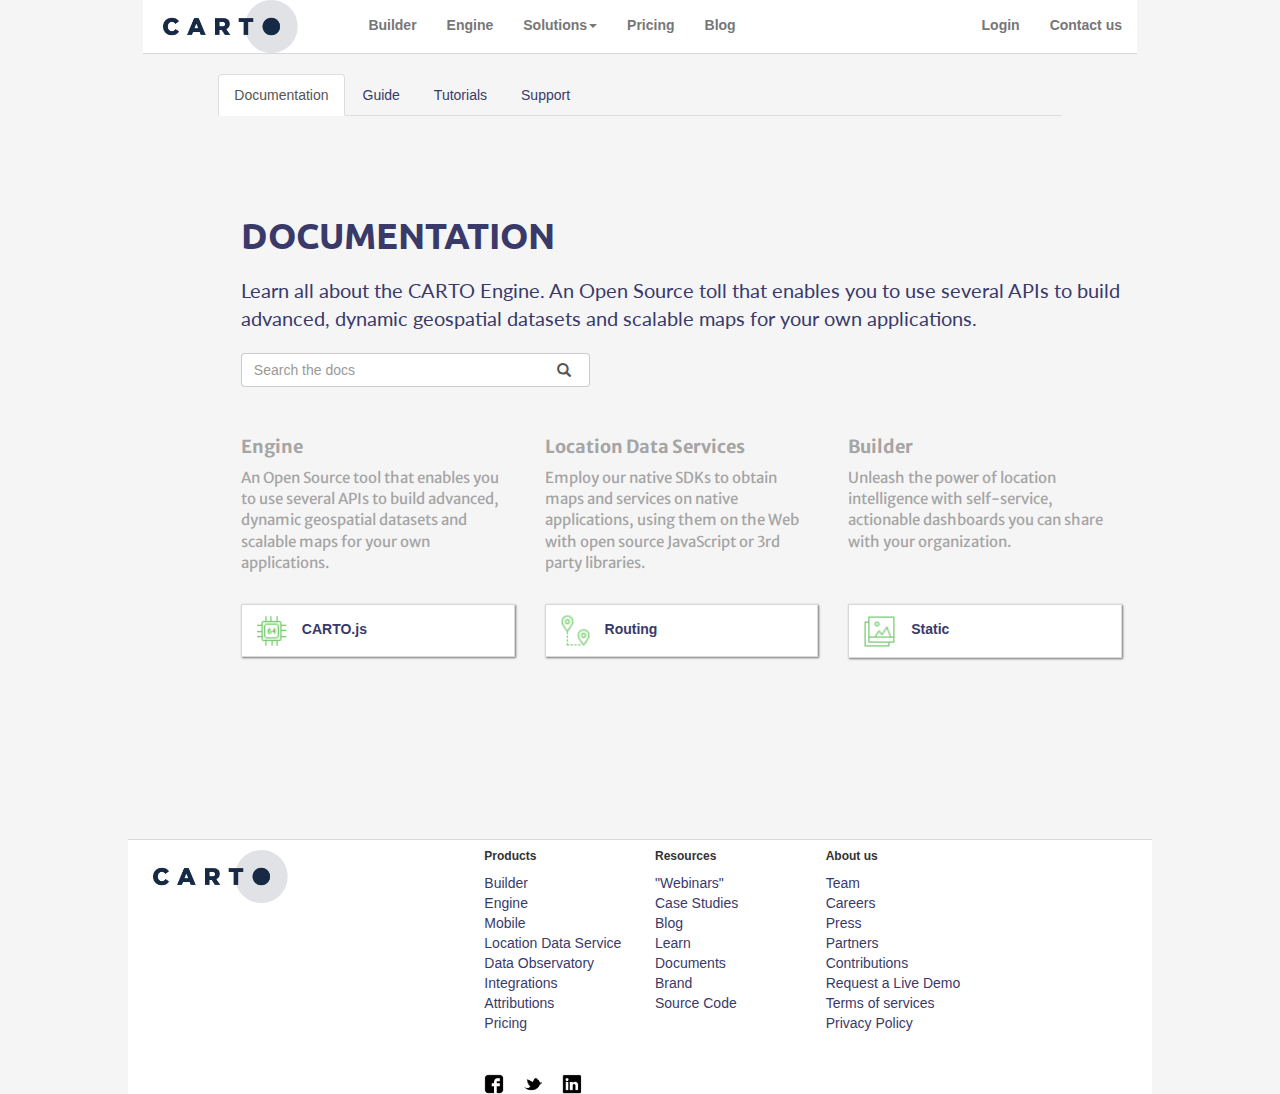
<file: index.html>
<!DOCTYPE html>
<html lang="en">
<head>
<title>CARTO — Documentation</title>
<meta charset="utf-8">
<meta name="viewport" content="width=device-width, initial-scale=1">
<link rel="stylesheet" href="https://maxcdn.bootstrapcdn.com/bootstrap/3.3.7/css/bootstrap.min.css">
<link rel="stylesheet" type="text/css" href="css/mystyles_main_page.css"/>
<link href="https://fonts.googleapis.com/css?family=Lato|Merriweather+Sans|Ubuntu:700" rel="stylesheet">
<script src="https://ajax.googleapis.com/ajax/libs/jquery/3.2.1/jquery.min.js"></script>
<script src="https://maxcdn.bootstrapcdn.com/bootstrap/3.3.7/js/bootstrap.min.js"></script>
</head>
<body>

<div class="offcanvas">
	<!-- Main Menu -->
	<nav class="navbar navbar-default">
		<div class="navbar-inner container">
		    <div class="navbar-header">
		    	<a id="mainLogo" href="index.html"><img src="images/logo_carto.png" alt="Carto's Logo" height="53px"></a>
		      	<button type="button" class="navbar-toggle" data-toggle="collapse" data-target="#myNavbar">
		        <img src="images/home-icon.png">                       
		      </button>
		    </div> <!--END OF THE HEADER-->

		    <div class="collapse navbar-collapse" id="myNavbar">
		     	<ul class="nav navbar-nav">
			        <li><a href="https://carto.com/builder/"><b>Builder</b></a></li>
			        <li><a href="https://carto.com/engine/"><b>Engine</b></a></li>
			        <li class="dropdown">
			          	<a class="dropdown-toggle" data-toggle="dropdown" href="#"><b>Solutions</b><span class="caret"></span></a>
			          	<ul class="dropdown-menu">
			          		<li><a href="https://carto.com/solutions/banking-and-insurance/">Banking & Insurance</a></li>
				            <li><a href="https://carto.com/solutions/business-intelligence-and-analytics/">BI & Analytics</a></li>
				            <li><a href="https://carto.com/solutions/cities-government/">Cities & Government</a></li>
				            <li><a href="https://carto.com/solutions/banking-and-insurance/">Banking & Insurance</a></li>
				            <li><a href="https://carto.com/solutions/real-estate/">Real Estate</a></li>
				            <li><a href="https://carto.com/solutions/retail/">Retail</a></li>
				            <li><a href="https://carto.com/solutions/transport-logistics/">Transport & Logistics</a></li>
				            <li><a href="https://carto.com/solutions/telco-utilities/">Telco & Utilities</a></li>
				            <li><a href="https://carto.com/solutions/healthcare-and-pharma/">Healthcare & Pharma</a></li>
				            <li><a href="https://carto.com/solutions/web-and-mobile-development/">Web & Mobile Development</a></li>
				            <li><a href="https://carto.com/solutions/natural-conservation-science/">Natural & Conservation Science</a></li>
				            <li><a href="https://carto.com/solutions/journalism-media/">Journalism & Media</a></li>
			                <li><a href="https://carto.com/solutions/education-and-research/">Education & Research</a></li>
			         	</ul>
		        	</li>
			        <li><a href="https://carto.com/pricing/"><b>Pricing</b></a></li>
			        <li><a href="https://carto.com/blog"><b>Blog</b></a></li>
		    	</ul>
		    	<ul class="nav navbar-nav navbar-right">
				    <li><a style="cursor:pointer" onclick="document.getElementById('id01').style.display='block'"><b> Login</b></a></li>
				    <li><a href="https://carto.com/request-live-demo/"> <b>Contact us</b></a></li>
			    </ul>
		    </div>
		  </div>
	</nav> <!--End of Main Menu-->

	<!--Login -->
	<div id="id01" class="modal">
		<form class="modal-content animate" action="/form_process.php">
		    <div class="imgcontainer">
		     	<span onclick="document.getElementById('id01').style.display='none'" class="close" title="Close Modal">&times;</span>
		    	<img src="images/loginpic.png" alt="Map picture" class="avatar">
		    </div>

		    <div class="contain">
		    	<label><b>Username</b></label>
		    	<input class="username" type="text" placeholder="Enter Username" name="uname" required>

		    	<label><b>Password</b></label>
		    	<input type="password" placeholder="Enter Password" name="psw" required>
		        
		    	<button class="login" type="submit">Login</button>
		    	<p>If you don't have an account, you can Sing up <a onclick="document.getElementById('id01').style.display='none'; document.getElementById('id02').style.display='block'" style="width:auto;">HERE</a></p>
		    	<input type="checkbox" checked="checked"> Remember me
		    	<span  class="psw"><a href="#">Forgot your password?</a></span>
		    </div>
		</form>
	</div><!--End of Login -->
	
	<!--Sign in-->
	<div id="id02" class="modal">
		<span onclick="document.getElementById('id01').style.display='none'" class="close" title="Close Modal">×</span>
		<form class="modal-content animate" action="/action_page.php">
	    	<div class="imgcontainer">
		     	<span onclick="document.getElementById('id02').style.display='none'" class="close" title="Close Modal">&times;</span>
		    	<img src="images/logo_carto.png" alt="Map picture" class="avatar2">
		    </div>
	    	<div class="contain">
	    		<label><b>Email</b></label>
	   			<input class="username" type="text" placeholder="Enter Email" name="email" required>
				<label><b>Password</b></label>
	      		<input type="password" placeholder="Enter Password" name="psw" required>

	      		<label><b>Repeat Password</b></label>
	      		<input type="password" placeholder="Repeat Password" name="psw-repeat" required>
	      		<input type="checkbox" checked="checked"> Remember me
	      		<p>By creating an account you agree to our <a href="#">Terms & Privacy</a>.</p>

	      		<div class="clearfix">
	        		<button  type="submit" class="login signupbtn">Sign Up</button>
	      		</div>
	    	</div>
	  	</form>
	</div><!--End of Sign in-->

	<!--Secundary Menu-->
	<div class="row">
		<div class="col-sm-2"></div>
		<div class="col-sm-8">
			<ul class="nav nav-tabs">
			    <li class="active"><a data-toggle="tab" href="#documentation">Documentation</a></li>
			    <li><a data-toggle="tab" href="#guide">Guide</a></li>
			    <li><a data-toggle="tab" href="#tutorials">Tutorials</a></li>
				<li><a data-toggle="tab" href="#support">Support</a></li>
			</ul>
		</div>
		<div class="col-sm-2"></div>
	</div><!--End of Secundary Menu-->
	
	<div class="tab-content">
	    <div id="documentation" class="tab-pane fade in active">
		     <!--Page Content-->
			<div class="container">
				<div class"row">
					<div class="col-xs-1"></div>
					<div class="col-xs-11">
						<h1 class="rotulo"><b>DOCUMENTATION</b></h1>
			    		<p class="comment">Learn all about the CARTO Engine. An Open Source toll that enables you to use several APIs to build advanced, dynamic geospatial datasets and scalable maps for your own applications.</p>
			    		<div class="row">
			    			<div class="col-md-5">
						            <div class="input-group stylish-input-group">
						                <input id="searchBox" type="text" class="form-control" placeholder="Search the docs" name="search" size="60px">
						                <span class="input-group-addon">
						                    <button type="submit">
						                        <span class="glyphicon glyphicon-search"></span>
						                    </button>
						                </span>
						            </div><!--End of searcheBox-->
			    			</div>
			    		</div>

				    	<div class="hidden-xs hidden-sm">
					        <div id="infoBox-lg" class="row">
					        	<div id="left-lg" class="col-md-4">
					                <h4><b>Engine</b></h4>
					                <p>An Open Source tool that enables you to use several APIs to build advanced, dynamic geospatial datasets and scalable maps for your own applications.
					                </p>
					        	</div>

					        	<div id="center-lg" class="col-md-4">
					        		<h4><b>Location Data Services</b></h4>
					                <p>Employ our native SDKs to obtain maps and services on native applications, using them on the Web with open source JavaScript or 3rd party libraries.
					                </p>
					        	</div>

					        	<div id="right-lg" class="col-md-4">
					        		<h4><b>Builder</b></h4>
					                <p>Unleash the power of location intelligence with self-service, actionable dashboards you can share with your organization.<br><br>
					                </p>
					        	</div>
					        </div>

							<div id="btnBox-lg" class="row">
					        	<div id="btnLeft-lg" class="col-md-4">
					                <ul class="nav nav-tab">
					                    <li class="boton"><a href="getting-started.html"><img src="images/cartojs_logo.png"><b>CARTO.js</b></a></li>
					                </ul>
					        	</div>

					        	<div id="btnCenter-lg" class="col-md-4">
					        		<ul class="nav nav-tab">
					                    <li class="boton"><a href="getting-started.html"><b><img src="images/location_logo.png">Routing</b></a></li>
					                </ul>
					        	</div>

					        	<div id="btnRight-lg" class="col-md-4">
					                <ul class="nav nav-tab ">
					                    <li class="boton"><a href="getting-started.html"><b><img src="images/statics_logo.png">Static</b></a></li>
					                </ul>
					        	</div>
					        </div>
				        </div>

				        <div class="hidden-md hidden-lg">
					        <div id="infoBox-xs" class="row">
					        	<div id="left-xs" class="col-sm-8">
					                <h4><b>Engine</b></h4>
					                <p>An Open Source tool that enables you to use several APIs to build advanced, dynamic geospatial datasets and scalable maps for your own applications.
					                </p>
					                <ul class="nav nav-tab nav-justified">
					                    <li class="boton"><a href="getting-started.html"><img src="images/cartojs_logo.png"><b>CARTO.js</b></a></li>
					                </ul>
					        	</div>

					        	<div id="center-xs" class="col-sm-8">
					        		<h4><b>Location Data Services</b></h4>
					                <p>Employ our native SDKs to obtain maps and services on native applications, using them on the Web with open source JavaScript or 3rd party libraries.
					                </p>
					                <ul class="nav nav-tab nav-justified">
					                    <li class="boton"><a href="getting-started.html"><b><img src="images/location_logo.png">Routing</b></a></li>
					                </ul>
					        	</div>

					        	<div id="right-xs" class="col-sm-8">
					        		<h4><b>Builder</b></h4>
					                <p>Unleash the power of location intelligence with self-service, actionable dashboards you can share with your organization.<br><br>
					                </p>
					                <ul class="nav nav-tab nav-justified">
					                    <li class="boton"><a href="getting-started.html"><b><img src="images/statics_logo.png">Static</b></a></li>
					                </ul>
					        	</div>
					        </div>
				    	</div>
					<div class="col-xs-1"></div>
				</div>
			</div>
			</div> <!--End of Page Content-->
		</div>

	    <div id="guide" class="tab-pane fade">
	          <!--Page Content-->
			<div class="container">
				<div class"row">
					<div class="col-xs-1"></div>
					<div class="col-xs-11">
						<h1 class="rotulo"><b>GUIDES</b></h1>
						<p class="comment">Quick tutorials on how to use individual CARTO Builder features.</p>
							
						<div class="row">
							<div class="col-sm-8">
								<h3 class="titulo"><img src="images/book-icon.png">INTRO</h3>
							    <div class="card">
							    	<div class="cardImg col-4">
							    		<img src="images/migration-blog.png" width="600px">
							    	</div>
							    	<div class="card-block">
							        	<h3 class="card-title"><b>Migration</b></h3>
							        	<p class="card-text">This guide describes the standard workflow to help you understand the changes, from loading data to applying analysis, and publishing your map.</p>
							        	<a href="https://carto.com/learn/guides/intro/migrating-from-carto-editor-to-carto-builder" class="btn btn-custom">Take a look!</a>
							 	   </div>
							    </div>
							    <div class="card">
							    	<div class="cardImg col-4">
							    		<img src="images/data-import-blog.png" width="600px">
							    	</div>
									<div class="card-block">
									    <h3 class="card-title"><b>Formatting Data</b></h3>
									    <p class="card-text">As a best practice, you can prepare and format data before connecting it to CARTO. This helps avoid errors and performance issues.<br><br></p>
									    <a href="https://carto.com/learn/guides/intro/preparing-and-formatting-data" class="btn btn-custom">Take a look!</a>
									</div>
							    </div>
							</div>

							<div class="col-sm-8">
								<h3 class="titulo"><img src="images/styling-icon.png"><b>STYLING</b></h3>
								<div class="card">
							    	<div class="cardImg col-4">
							    		<img src="images/style-blog.png" width="600px">
							    	</div>
							    	<div class="card-block">
									   	<h3 class="card-title"><b>Style By Value</b></h3>
									   	<p class="card-text">This guide describes how to make a bivariate map using graduated symbol size and color, by using the BY VALUE option.<br><br></p>
									   	<a href="https://carto.com/learn/guides/styling/style-by-value" class="btn btn-custom">Take a look!</a>
									</div>
							    </div>
								
							</div>
						</div>
			    	</div>
					<div class="col-xs-1"></div>
				</div>
			</div> <!--End of Page Content-->
			<br><br>
	    </div>

	    <div id="tutorials" class="tab-pane fade">
	          <!--Page Content-->
		<div class="container">
			<div class"row">
				<div class="col-xs-1"></div>
				<div class="col-xs-11">
					<div class="bgimg">
					  	<div style="z-index:1;" class="middle">
					  		<h1 class="rotulo middle"><b>TUTORIALS</b></h1>
					   		<h1><b>COMING SOON</b></h1>
					   		<hr>
					    	<p>Awesome video tutorials coming very soon.<br>Don't miss out</p><br><br>
					    	<p id="demo" style="font-size:20px"></p>
				  		</div>
					</div>
		    	</div>
				<div class="col-xs-1"></div>
			</div>
		</div> <!--End of Page Content-->
		<br><br>
	    </div>
	    <div id="support" class="tab-pane fade">
	      <!--Page Content-->
		<div class="container">
			<div class"row">
				<div class="col-xs-1"></div>
				<div class="col-xs-11">
				    <div id="inputBox" class="row">
				    	<div class="col-md-4">
				    		<h1  class="rotulo" style="margin-top:0px;"><b>SUPPORT</b></h1>
							<p class="comment">If you have any questios or suggestions, please send us an email. We will be very happy hearing from you.</p>
				    	</div>
				    	<div style="margin-top:10px;" class="col-md-8">
				    		<div class="row">
				    			<div class="col-md-6">
				    				<input type="text" class="form-control imput-lg" placeholder="First name*" name="Name">
				    			</div>
				    			<div class="col-md-6">
				    				<input type="text" class="form-control imput-lg" placeholder="Last name*" name="Name">
				    			</div>
				    		</div><br>
				    		<div class="row">
				    			<div class="col-md-5">
				    				<select style="cursor:pointer" class="form-control select-lg" name="country">
										<option value="">Country...</option>
										<option value="AF">Afghanistan</option>
										<option value="AL">Albania</option>
										<option value="DZ">Algeria</option>
										<option value="AS">American Samoa</option>
										<option value="AD">Andorra</option>
										<option value="AG">Angola</option>
										<option value="AI">Anguilla</option>
										<option value="AR">Argentina</option>
										<option value="AA">Armenia</option>
										<option value="AW">Aruba</option>
										<option value="AU">Australia</option>
										<option value="AT">Austria</option>
										<option value="AZ">Azerbaijan</option>
										<option value="BS">Bahamas</option>
										<option value="BH">Bahrain</option>
										<option value="BD">Bangladesh</option>
										<option value="BB">Barbados</option>
										<option value="BY">Belarus</option>
										<option value="BE">Belgium</option>
										<option value="BZ">Belize</option>
										<option value="BJ">Benin</option>
										<option value="BM">Bermuda</option>
										<option value="BT">Bhutan</option>
										<option value="BO">Bolivia</option>
										<option value="BL">Bonaire</option>
										<option value="BA">Bosnia &amp; Herzegovina</option>
										<option value="BW">Botswana</option>
										<option value="BR">Brazil</option>
										<option value="BC">British Indian Ocean Ter</option>
										<option value="BN">Brunei</option>
										<option value="BG">Bulgaria</option>
										<option value="BF">Burkina Faso</option>
										<option value="BI">Burundi</option>
										<option value="KH">Cambodia</option>
										<option value="CM">Cameroon</option>
										<option value="CA">Canada</option>
										<option value="IC">Canary Islands</option>
										<option value="CV">Cape Verde</option>
										<option value="KY">Cayman Islands</option>
										<option value="CF">Central African Republic</option>
										<option value="TD">Chad</option>
										<option value="CD">Channel Islands</option>
										<option value="CL">Chile</option>
										<option value="CN">China</option>
										<option value="CI">Christmas Island</option>
										<option value="CS">Cocos Island</option>
										<option value="CO">Colombia</option>
										<option value="CC">Comoros</option>
										<option value="CG">Congo</option>
										<option value="CK">Cook Islands</option>
										<option value="CR">Costa Rica</option>
										<option value="CT">Cote D'Ivoire</option>
										<option value="HR">Croatia</option>
										<option value="CU">Cuba</option>
										<option value="CB">Curacao</option>
										<option value="CY">Cyprus</option>
										<option value="CZ">Czech Republic</option>
										<option value="DK">Denmark</option>
										<option value="DJ">Djibouti</option>
										<option value="DM">Dominica</option>
										<option value="DO">Dominican Republic</option>
										<option value="TM">East Timor</option>
										<option value="EC">Ecuador</option>
										<option value="EG">Egypt</option>
										<option value="SV">El Salvador</option>
										<option value="GQ">Equatorial Guinea</option>
										<option value="ER">Eritrea</option>
										<option value="EE">Estonia</option>
										<option value="ET">Ethiopia</option>
										<option value="FA">Falkland Islands</option>
										<option value="FO">Faroe Islands</option>
										<option value="FJ">Fiji</option>
										<option value="FI">Finland</option>
										<option value="FR">France</option>
										<option value="GF">French Guiana</option>
										<option value="PF">French Polynesia</option>
										<option value="FS">French Southern Ter</option>
										<option value="GA">Gabon</option>
										<option value="GM">Gambia</option>
										<option value="GE">Georgia</option>
										<option value="DE">Germany</option>
										<option value="GH">Ghana</option>
										<option value="GI">Gibraltar</option>
										<option value="GB">Great Britain</option>
										<option value="GR">Greece</option>
										<option value="GL">Greenland</option>
										<option value="GD">Grenada</option>
										<option value="GP">Guadeloupe</option>
										<option value="GU">Guam</option>
										<option value="GT">Guatemala</option>
										<option value="GN">Guinea</option>
										<option value="GY">Guyana</option>
										<option value="HT">Haiti</option>
										<option value="HW">Hawaii</option>
										<option value="HN">Honduras</option>
										<option value="HK">Hong Kong</option>
										<option value="HU">Hungary</option>
										<option value="IS">Iceland</option>
										<option value="IN">India</option>
										<option value="ID">Indonesia</option>
										<option value="IA">Iran</option>
										<option value="IQ">Iraq</option>
										<option value="IR">Ireland</option>
										<option value="IM">Isle of Man</option>
										<option value="IL">Israel</option>
										<option value="IT">Italy</option>
										<option value="JM">Jamaica</option>
										<option value="JP">Japan</option>
										<option value="JO">Jordan</option>
										<option value="KZ">Kazakhstan</option>
										<option value="KE">Kenya</option>
										<option value="KI">Kiribati</option>
										<option value="NK">Korea North</option>
										<option value="KS">Korea South</option>
										<option value="KW">Kuwait</option>
										<option value="KG">Kyrgyzstan</option>
										<option value="LA">Laos</option>
										<option value="LV">Latvia</option>
										<option value="LB">Lebanon</option>
										<option value="LS">Lesotho</option>
										<option value="LR">Liberia</option>
										<option value="LY">Libya</option>
										<option value="LI">Liechtenstein</option>
										<option value="LT">Lithuania</option>
										<option value="LU">Luxembourg</option>
										<option value="MO">Macau</option>
										<option value="MK">Macedonia</option>
										<option value="MG">Madagascar</option>
										<option value="MY">Malaysia</option>
										<option value="MW">Malawi</option>
										<option value="MV">Maldives</option>
										<option value="ML">Mali</option>
										<option value="MT">Malta</option>
										<option value="MH">Marshall Islands</option>
										<option value="MQ">Martinique</option>
										<option value="MR">Mauritania</option>
										<option value="MU">Mauritius</option>
										<option value="ME">Mayotte</option>
										<option value="MX">Mexico</option>
										<option value="MI">Midway Islands</option>
										<option value="MD">Moldova</option>
										<option value="MC">Monaco</option>
										<option value="MN">Mongolia</option>
										<option value="MS">Montserrat</option>
										<option value="MA">Morocco</option>
										<option value="MZ">Mozambique</option>
										<option value="MM">Myanmar</option>
										<option value="NA">Nambia</option>
										<option value="NU">Nauru</option>
										<option value="NP">Nepal</option>
										<option value="AN">Netherland Antilles</option>
										<option value="NL">Netherlands (Holland, Europe)</option>
										<option value="NV">Nevis</option>
										<option value="NC">New Caledonia</option>
										<option value="NZ">New Zealand</option>
										<option value="NI">Nicaragua</option>
										<option value="NE">Niger</option>
										<option value="NG">Nigeria</option>
										<option value="NW">Niue</option>
										<option value="NF">Norfolk Island</option>
										<option value="NO">Norway</option>
										<option value="OM">Oman</option>
										<option value="PK">Pakistan</option>
										<option value="PW">Palau Island</option>
										<option value="PS">Palestine</option>
										<option value="PA">Panama</option>
										<option value="PG">Papua New Guinea</option>
										<option value="PY">Paraguay</option>
										<option value="PE">Peru</option>
										<option value="PH">Philippines</option>
										<option value="PO">Pitcairn Island</option>
										<option value="PL">Poland</option>
										<option value="PT">Portugal</option>
										<option value="PR">Puerto Rico</option>
										<option value="QA">Qatar</option>
										<option value="ME">Republic of Montenegro</option>
										<option value="RS">Republic of Serbia</option>
										<option value="RE">Reunion</option>
										<option value="RO">Romania</option>
										<option value="RU">Russia</option>
										<option value="RW">Rwanda</option>
										<option value="NT">St Barthelemy</option>
										<option value="EU">St Eustatius</option>
										<option value="HE">St Helena</option>
										<option value="KN">St Kitts-Nevis</option>
										<option value="LC">St Lucia</option>
										<option value="MB">St Maarten</option>
										<option value="PM">St Pierre &amp; Miquelon</option>
										<option value="VC">St Vincent &amp; Grenadines</option>
										<option value="SP">Saipan</option>
										<option value="SO">Samoa</option>
										<option value="AS">Samoa American</option>
										<option value="SM">San Marino</option>
										<option value="ST">Sao Tome &amp; Principe</option>
										<option value="SA">Saudi Arabia</option>
										<option value="SN">Senegal</option>
										<option value="RS">Serbia</option>
										<option value="SC">Seychelles</option>
										<option value="SL">Sierra Leone</option>
										<option value="SG">Singapore</option>
										<option value="SK">Slovakia</option>
										<option value="SI">Slovenia</option>
										<option value="SB">Solomon Islands</option>
										<option value="OI">Somalia</option>
										<option value="ZA">South Africa</option>
										<option value="ES">Spain</option>
										<option value="LK">Sri Lanka</option>
										<option value="SD">Sudan</option>
										<option value="SR">Suriname</option>
										<option value="SZ">Swaziland</option>
										<option value="SE">Sweden</option>
										<option value="CH">Switzerland</option>
										<option value="SY">Syria</option>
										<option value="TA">Tahiti</option>
										<option value="TW">Taiwan</option>
										<option value="TJ">Tajikistan</option>
										<option value="TZ">Tanzania</option>
										<option value="TH">Thailand</option>
										<option value="TG">Togo</option>
										<option value="TK">Tokelau</option>
										<option value="TO">Tonga</option>
										<option value="TT">Trinidad &amp; Tobago</option>
										<option value="TN">Tunisia</option>
										<option value="TR">Turkey</option>
										<option value="TU">Turkmenistan</option>
										<option value="TC">Turks &amp; Caicos Is</option>
										<option value="TV">Tuvalu</option>
										<option value="UG">Uganda</option>
										<option value="UA">Ukraine</option>
										<option value="AE">United Arab Emirates</option>
										<option value="GB">United Kingdom</option>
										<option value="US">United States of America</option>
										<option value="UY">Uruguay</option>
										<option value="UZ">Uzbekistan</option>
										<option value="VU">Vanuatu</option>
										<option value="VS">Vatican City State</option>
										<option value="VE">Venezuela</option>
										<option value="VN">Vietnam</option>
										<option value="VB">Virgin Islands (Brit)</option>
										<option value="VA">Virgin Islands (USA)</option>
										<option value="WK">Wake Island</option>
										<option value="WF">Wallis &amp; Futana Is</option>
										<option value="YE">Yemen</option>
										<option value="ZR">Zaire</option>
										<option value="ZM">Zambia</option>
										<option value="ZW">Zimbabwe</option>
									</select>
				    			</div>
				    			<div class="col-md-7">
				    				<input type="email" class="form-control imput-lg" placeholder="Email*" name="Name">
				    			</div>
				    		</div><br>
							<div class="form-group">
								<textarea class="form-control" rows="5" id="comentario"></textarea>
							</div>
							<input id="talkToUs" type="submit" value="Talk to us!">			    		
				    	</div>
				    </div><!--End of inputBox-->
		    	</div>
			</div>
		</div> <!--End of Page Content-->
		<br><br>

	    </div>
	  </div>
	<br><br>

	<!--Page Footer-->
	<footer class="grid Footer mobile--flex container"></footer>
	<footer id="footer" class="container">
		<div class="row hidden-xs">
			<div class="col-sm-3 col-md-4">
				<a href="index.html"><img src="images/logo_carto.png" id="footerLogo" alt="Carto's Logo" height="53px"></a>
			</div>

			<div class="col-sm-9 col-md-8">
					<div class="row">
                        <div class="col-sm-3">
                            <h6><b>Products</b></h6>
                            <a href="https://carto.com/builder">Builder<br></a>
                            <a href="https://carto.com/engine">Engine<br></a>
                            <a href="https://carto.com/mobile">Mobile<br></a>
                            <a href="https://carto.com/location-data-services/">Location Data Service<br></a>
                            <a href="https://carto.com/data-observatory/">Data Observatory<br></a>
                            <a href="https://carto.com/integrations">Integrations<br></a>
                            <a href="https://carto.com/attributions">Attributions<br></a>
                            <a href="https://carto.com/pricing">Pricing<br><br><br></a>
                            <a href="https://www.facebook.com/CartoDB"><img src="images/facebook_icon.png" alt="Facebook Icon" id="facebook" width="20px"height="20px"></a>
                            <a href="https://twitter.com/CARTO"><img src="images/twiter_icon.png" alt="Twitter Icon" id="twitter" width="20px"height="20px"></a>
                            <a href="https://www.linkedin.com/company-beta/5084329/"><img src="images/linkedin_icon.png" alt="LinkedIn Icon" id="linkedin" width="20px"height="20px"></a>
                        </div>
                        <div class="col-sm-3">
                            <h6><b>Resources</b></h6>
                            <a href="https://carto.com/webinars">"Webinars"<br></a>
                            <a href="https://carto.com/resources">Case Studies<br></a>
                            <a href="https://carto.com/blog">Blog<br></a>
                            <a href="https://carto.com/learn/guides/">Learn<br></a>
                            <a href="https://carto.com/docs/">Documents<br></a>
                            <a href="https://carto.com/brand/">Brand<br></a>                            
                            <a href="https://github.com/CartoDB/cartodb">Source Code<br></a>
                        </div>
                        <div class="col-sm-3">
                            <h6><b>About us</b></h6>
                            <a href="https://carto.com/team">Team<br></a>
                            <a href="https://carto.com/careers">Careers<br></a>
                            <a href="https://carto.com/press">Press<br></a>
                            <a href="https://carto.com/partners/">Partners<br></a>
                            <a href="https://carto.com/contributions/">Contributions<br></a>
                            <a href="https://carto.com/request-live-demo">Request a Live Demo<br></a>
                            <a href="https://carto.com/legal">Terms of services<br></a>
                            <a href="https://carto.com/privacy">Privacy Policy<br><br><br></a>
                        </div>                   
                    </div>
			</div>

		</div>
		<div class="row hidden-sm hidden-md hidden-lg">
			<div class="container">
				<h4><b>Productos</b></h4>
				<div class="row">
					<div class="col-xs-6">
						<a href="https://carto.com/builder">Builder<br></a>
                        <a href="https://carto.com/engine">Engine<br></a>
                        <a href="https://carto.com/mobile">Mobile<br></a>
                        <a href="https://carto.com/location-data-services/">Location Data Service<br></a>
					</div>
					<div class="col-xs-6">
						<a href="https://carto.com/data-observatory/">Data Observatory<br></a>
                        <a href="https://carto.com/integrations">Integrations<br></a>
                        <a href="https://carto.com/attributions">Attributions<br></a>
                        <a href="https://carto.com/pricing">Pricing<br><br><br></a>
					</div>
				</div>
			</div>
			<div class="container">
				<h4><b>Resources</b></h4>
				<div class="col-xs-6">
					<a href="https://carto.com/webinars">"Webinars"<br></a>
                    <a href="https://carto.com/resources">Case Studies<br></a>
                    <a href="https://carto.com/blog">Blog<br></a>
                    <a href="https://carto.com/learn/guides/">Learn<br></a>
				</div>
				<div class="col-xs-6">
					<a href="https://carto.com/learn/guides/">Learn<br></a>
                    <a href="https://carto.com/docs/">Documents<br></a>
                    <a href="https://carto.com/brand/">Brand<br></a>                            
                    <a href="https://github.com/CartoDB/cartodb">Source Code<br></a>
				</div>
			</div>
			<div class="container">
				<h4><b>About us</b></h4>
				<div class="row">
					<div class="col-xs-6">
						<a href="https://carto.com/team">Team<br></a>
	                    <a href="https://carto.com/careers">Careers<br></a>
	                    <a href="https://carto.com/press">Press<br></a>
	                    <a href="https://carto.com/partners/">Partners<br></a>
					</div>
					<div class="col-xs-6">
						<a href="https://carto.com/contributions/">Contributions<br></a>
	                    <a href="https://carto.com/request-live-demo">Request a Live Demo<br></a>
	                    <a href="https://carto.com/legal">Terms of services<br></a>
	                    <a href="https://carto.com/privacy">Privacy Policy<br><br><br></a>
					</div>				
				</div>
			</div>
			<div class="container">
				<div class="row">
					<div class="col-xs-6">
						<a href="index.html"><img src="images/logo_carto.png" id="footerLogo" alt="Carto's Logo" height="53px"></a>
					</div>
					<div class="col-xs-6">
						<a href="https://www.facebook.com/CartoDB"><img src="images/facebook_icon.png" alt="Facebook Icon" id="facebook" width="20px"height="20px"></a>
						<a href="https://twitter.com/CARTO"><img src="images/twiter_icon.png" alt="Twitter Icon" id="twitter" width="20px"height="20px"></a>
						<a href="https://www.linkedin.com/company-beta/5084329/"><img src="images/linkedin_icon.png" alt="LinkedIn Icon" id="linkedin" width="20px"height="20px"></a>
					</div>
				</div>
			</div>
		</div>
	</footer>
</div> <!--End of Offcanvas-->
<script src="js/myscripts.js"></script>
</body>
</html>
</file>
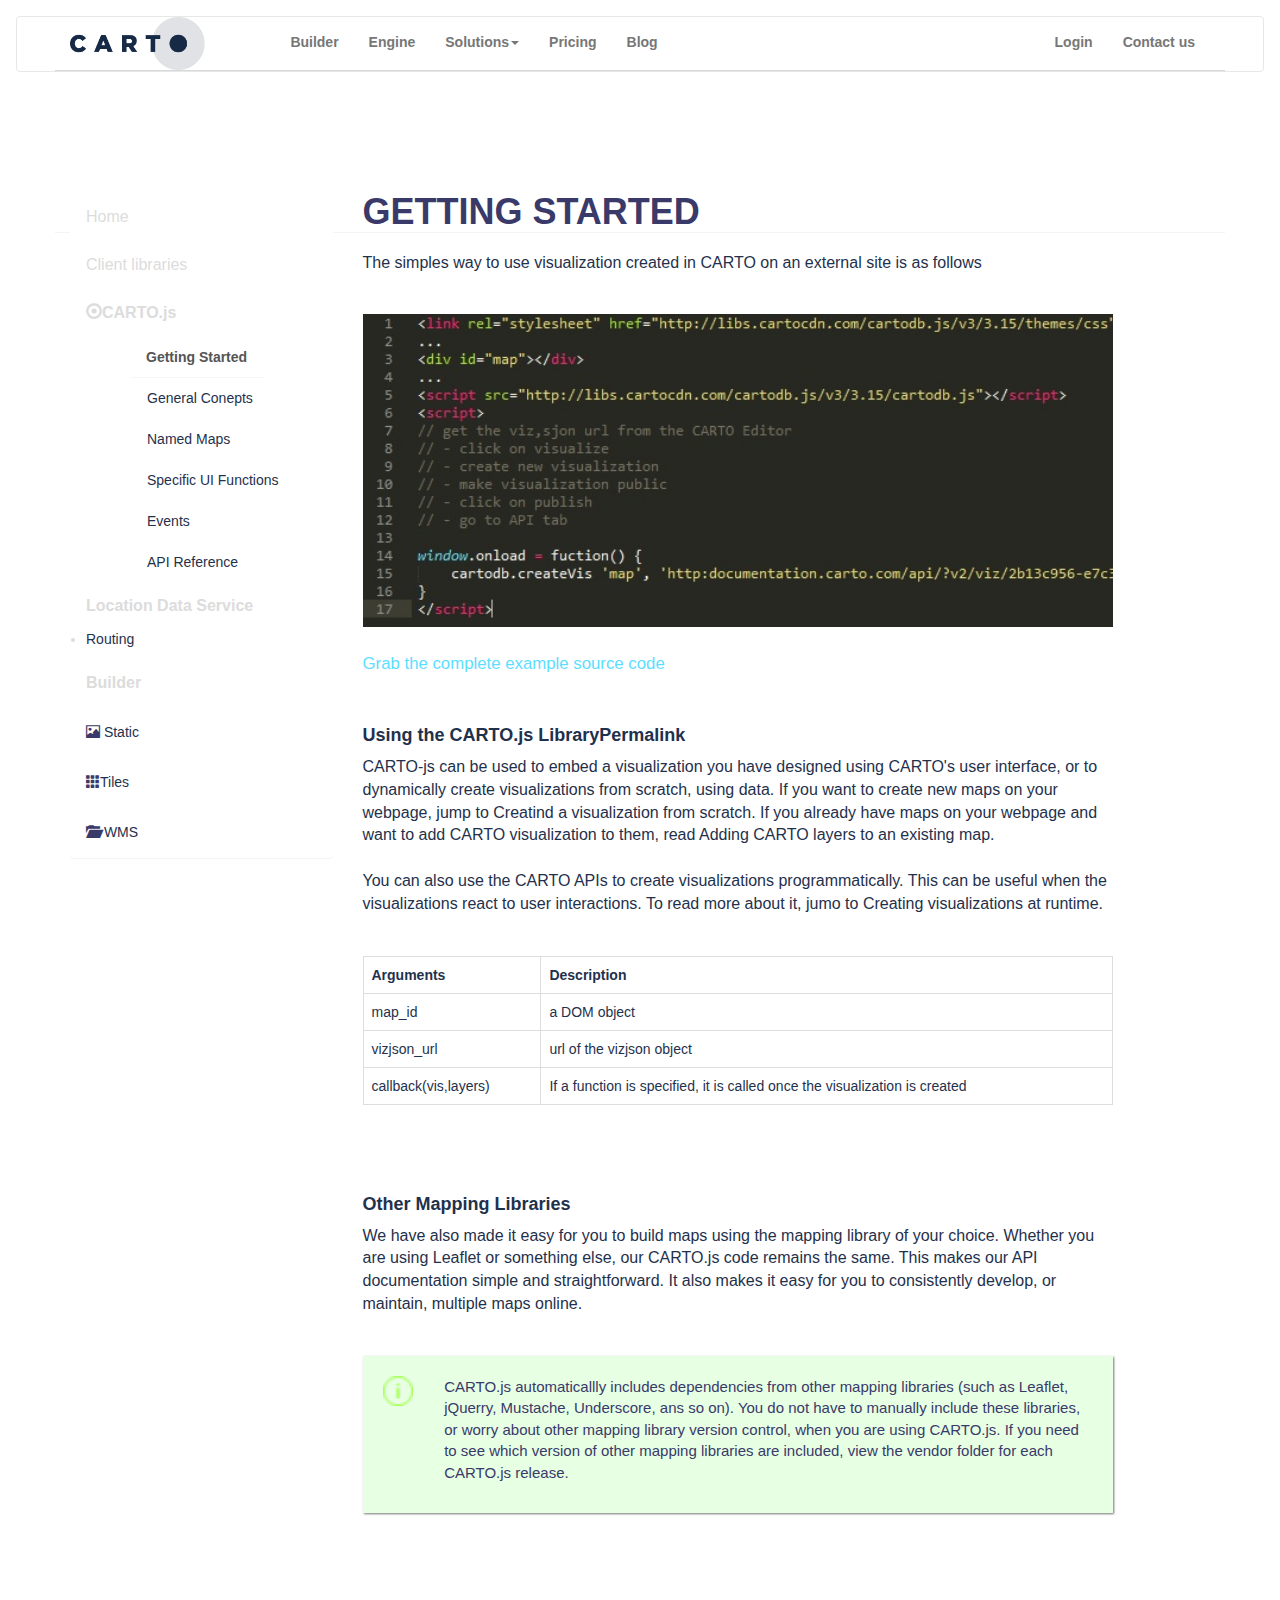
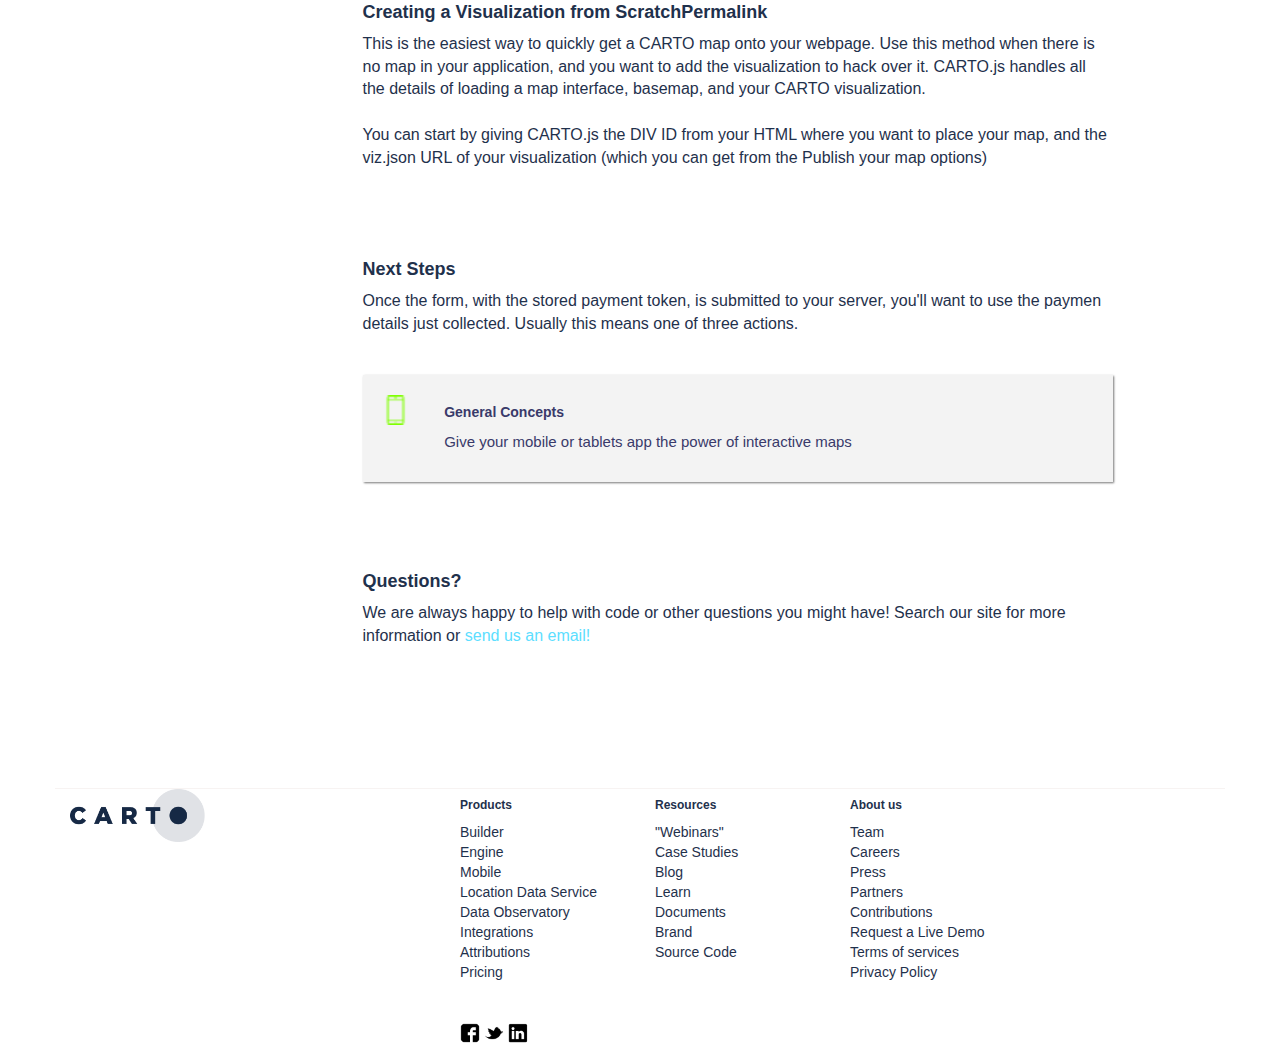
<file: getting-started.html>
<!DOCTYPE html>
<html lang="en">
<head>
  <title>CARTO — Getting Started</title>
  <meta charset="utf-8">
  <meta name="viewport" content="width=device-width, initial-scale=1">
  <link rel="stylesheet" href="https://maxcdn.bootstrapcdn.com/bootstrap/3.3.7/css/bootstrap.min.css">
  <script src="https://ajax.googleapis.com/ajax/libs/jquery/3.2.1/jquery.min.js"></script>
  <link rel="stylesheet" type="text/css" href="css/mystyles_secundary_page.css"/>
  <script src="https://maxcdn.bootstrapcdn.com/bootstrap/3.3.7/js/bootstrap.min.js"></script>
</head>
<body>

<div class="offcanvas">
	<!-- Main Menu -->
	<nav class="navbar navbar-default">
		<div class="navbar-inner container">
		    <div class="navbar-header">
		    	<a id="mainLogo" href="index.html"><img src="images/logo_carto.png" alt="Carto's Logo" height="53px"></a>
		      	<button type="button" class="navbar-toggle" data-toggle="collapse" data-target="#myNavbar">
		        <img src="images/home-icon.png">                       
		      </button>
		    </div> <!--END OF THE HEADER-->

		    <div class="collapse navbar-collapse" id="myNavbar">
		     	<ul class="nav navbar-nav">
			        <li><a href="https://carto.com/builder/"><b>Builder</b></a></li>
			        <li><a href="https://carto.com/engine/"><b>Engine</b></a></li>
			        <li class="dropdown">
			          	<a class="dropdown-toggle" data-toggle="dropdown" href="#"><b>Solutions</b><span class="caret"></span></a>
			          	<ul class="dropdown-menu">
			          		<li><a href="https://carto.com/solutions/banking-and-insurance/">Banking & Insurance</a></li>
				            <li><a href="https://carto.com/solutions/business-intelligence-and-analytics/">BI & Analytics</a></li>
				            <li><a href="https://carto.com/solutions/cities-government/">Cities & Government</a></li>
				            <li><a href="https://carto.com/solutions/banking-and-insurance/">Banking & Insurance</a></li>
				            <li><a href="https://carto.com/solutions/real-estate/">Real Estate</a></li>
				            <li><a href="https://carto.com/solutions/retail/">Retail</a></li>
				            <li><a href="https://carto.com/solutions/transport-logistics/">Transport & Logistics</a></li>
				            <li><a href="https://carto.com/solutions/telco-utilities/">Telco & Utilities</a></li>
				            <li><a href="https://carto.com/solutions/healthcare-and-pharma/">Healthcare & Pharma</a></li>
				            <li><a href="https://carto.com/solutions/web-and-mobile-development/">Web & Mobile Development</a></li>
				            <li><a href="https://carto.com/solutions/natural-conservation-science/">Natural & Conservation Science</a></li>
				            <li><a href="https://carto.com/solutions/journalism-media/">Journalism & Media</a></li>
			                <li><a href="https://carto.com/solutions/education-and-research/">Education & Research</a></li>
			         	</ul>
		        	</li>
			        <li><a href="https://carto.com/pricing/"><b>Pricing</b></a></li>
			        <li><a href="https://carto.com/blog"><b>Blog</b></a></li>
		    	</ul>
		    	<ul class="nav navbar-nav navbar-right">
				    <li><a style="cursor:pointer" onclick="document.getElementById('id01').style.display='block'"><b> Login</b></a></li>
				    <li><a href="https://carto.com/request-live-demo/"> <b>Contact us</b></a></li>
			    </ul>
		    </div>
		  </div>
	</nav> <!--End of Main Menu-->

	<!--Login -->
	<div id="id01" class="modal">
		<form class="modal-content animate" action="/action_page.php">
		    <div class="imgcontainer">
		     	<span onclick="document.getElementById('id01').style.display='none'" class="close" title="Close Modal">&times;</span>
		    	<img src="images/loginpic.png" alt="Map picture" class="avatar">
		    </div>

		    <div class="contain">
		    	<label><b>Username</b></label>
		    	<input class="username" type="text" placeholder="Enter Username" name="uname" required>

		    	<label><b>Password</b></label>
		    	<input type="password" placeholder="Enter Password" name="psw" required>
		        
		    	<button class="login" type="submit">Login</button>
		    	<p>If you don't have an account, you can Sing up <a onclick="document.getElementById('id01').style.display='none'; document.getElementById('id02').style.display='block'" style="width:auto;">HERE</a></p>
		    	<input type="checkbox" checked="checked"> Remember me
		    	<span  class="psw"><a href="#">Forgot your password?</a></span>
		    </div>
		</form>
	</div><!--End of Login -->
	
	<!--Sign in-->
	<div id="id02" class="modal">
		<span onclick="document.getElementById('id01').style.display='none'" class="close" title="Close Modal">×</span>
		<form class="modal-content animate" action="/action_page.php">
	    	<div class="imgcontainer">
		     	<span onclick="document.getElementById('id02').style.display='none'" class="close" title="Close Modal">&times;</span>
		    	<img src="images/logo_carto.png" alt="Map picture" class="avatar2">
		    </div>
	    	<div class="contain">
	    		<label><b>Email</b></label>
	   			<input class="username" type="text" placeholder="Enter Email" name="email" required>
				<label><b>Password</b></label>
	      		<input type="password" placeholder="Enter Password" name="psw" required>

	      		<label><b>Repeat Password</b></label>
	      		<input type="password" placeholder="Repeat Password" name="psw-repeat" required>
	      		<input type="checkbox" checked="checked"> Remember me
	      		<p>By creating an account you agree to our <a href="#">Terms & Privacy</a>.</p>
	      		<div class="clearfix">
	        		<button  type="submit" class="login signupbtn">Sign Up</button>
	      		</div>
	    	</div>
	  	</form>
	</div><!--End of Sign in-->

	<div id="mySidenav" class="sidenav">
		<a href="javascript:void(0)" class="closebtn" onclick="closeNav()">&times;</a>
		<a href="index.html">Home</a>
		<a href="#">Client libraries</a>
  		<a href="#">CARTO.js</a>
		    <ul>
		        <li class="active"><a data-toggle="tab" href="#getting-started">Getting Started</a></li>
		        <li><a data-toggle="tab" href="#general-concepts">General Conepts</a></li>
		        <li><a data-toggle="tab" href="#named-maps">Named Maps</a></li>                        
		        <li><a data-toggle="tab" href="#specific-functions">Specific UI Functions</a></li>
		        <li><a data-toggle="tab" href="#events">Events</a></li>
		        <li><a data-toggle="tab" href="#references">API Reference</a></li>
		    </ul>
		<a href="#">Location Data Service</a>
			<ul>
				<li><a data-toggle="tab" href="#routing"> Routing</a></li>
			</ul>
		<a href="#">Builder</a>
			<ul>
				<li><a data-toggle="tab" href="#statics">Statics</a></li>
		   		<li><a data-toggle="tab" href="#tiles">Tiles</a></li>
		   		<li><a data-toggle="tab" href="#wms">WMS</a></li>
		   	</ul>
	</div>

	<div class="hidden-lg hidden-md" id="openSim">
		<span style="marging-left:30px; font-size:20px; cursor:pointer" onclick="openNav()"><img src="images/right-arrow.png"></span>
	</div>
    
	<div class="container">
		<div class="row">
			<div class="hidden-xs hidden-sm col-md-3">
				<div id="sideMenu">			
					<div class="panel">
						<div class="panel-body">
							<h4 class="panel-title">
								<a href="index.html">Home</a>
							</h4>
						</div>
							<div class="panel-body">
							<h4 class="panel-title">
								<a href="index.html">Client libraries</a>
							</h4>
						</div>
							<div class="panel-body">
							   	<h4 class="panel-title">
							  		<a data-toggle="collapse" href="#cartojs"><span class="glyphicon glyphicon-record"></span><b>CARTO.js</b></a>
							   	</h4>
							</div>
							<div id="cartojs" class="panel-collapse collapse in">
							    <ul class = "nav nav-tabs">
							        <li class="active"><a data-toggle="tab" href="#getting-started">Getting Started</a></li>
							        <li><a data-toggle="tab" href="#general-concepts">General Conepts</a></li>
							        <li><a data-toggle="tab" href="#named-maps">Named Maps</a></li>                        
							        <li><a data-toggle="tab" href="#specific-functions">Specific UI Functions</a></li>
							        <li><a data-toggle="tab" href="#events">Events</a></li><br>
							        <li><a data-toggle="tab" href="#references">API Reference</a></li>
							    </ul>
							</div>
							<div class="panel-body">
							   	<h4 class="panel-title">
							  		<a data-toggle="collapse" href="#location"><b>Location Data Service</b></a>
							   	</h4>
							</div>
							<div class="location" class="panel-collapse collapse in">
							    <ul class="routing" class = "nav nav-tabs">
							        <li><a data-toggle="tab" href="#routing">Routing</a></li>
							    </ul>
							</div>
							<div class="panel-body">
							   	<h4 class="panel-title">
							  		<a data-toggle="collapse" href="#builder"><b>Builder</b></a>
							   	</h4>
							</div>
							<div class="panel-collapse collapse in location">
							    <div class="panel-body"><span class="glyphicon glyphicon-picture"></span><a href="https://carto.com/docs/carto-engine/carto-js/static-maps/"> Static</a></div>
							    <div class="panel-body"><span class="glyphicon glyphicon-th"></span><a href="#tiles">Tiles</a></div>
							    <div class="panel-body"><span class="glyphicon glyphicon-folder-open"></span><a href="#wms"> WMS</a></div>
							</div>
						</div>
				</div>	
			</div>
			
			<!--Page Content-->
			<div class="tab-content">
			    <div id="getting-started" class="tab-pane fade in active">
					<div class="col-sm-10 col-md-8">
						<div class="txt1">
							<h1 style="margin-top: 100px;margin-bottom: 20px;font-family: 'Ubuntu', sans-serif;color: #393A6A;" class="rotulo"><b>GETTING STARTED</b></h1>
							<p class="comment">The simples way to use visualization created in CARTO on an external site is as follows</p>
						</div><br>
						<img id="codeImg" src="images/cartoCode.jpg" alt="Carto's Code" style="width:100%"><br>
						<a style="color:#5CDEFF;" id="codeLink" href="https://github.com/CartoDB/cartodb.js/blob/develop/examples/easy.html" target="_blank">Grab the complete example source code</a>
						<div class="txt1">
							<h4><b>Using the CARTO.js LibraryPermalink</b></h4>
							<p class="comment">CARTO-js can be used to embed a visualization you have designed using CARTO's user interface, or to dynamically create visualizations from scratch, using data. If you want to create new maps on your webpage, jump to Creatind a visualization from scratch. If you already have maps on your webpage and want to add CARTO visualization to them, read Adding CARTO layers to an existing map.<br><br> You can also use the CARTO APIs to create visualizations programmatically. This can be useful when the visualizations react to user interactions. To read more about it, jumo to Creating visualizations at runtime.</p>		
						</div><br>
						<table class="table table-bordered">
							<tr>
								<th><b>Arguments</b></th>
							    <th><b>Description</b></th>
							</tr>
							<tr>
							    <td>map_id</td>
							    <td>a DOM object</td>
							</tr>
							<tr>							
							    <td>vizjson_url</td>
							    <td>url of the vizjson object</td>
							</tr>
							<tr>
							    <td>callback(vis,layers)</td>
							    <td>If a function is specified, it is called once the visualization is created</td>
							</tr>
						</table><br>	
						<div class="txt1">
							<h4><b>Other Mapping Libraries</b></h4>
							<p class="comment">We have also made it easy for you to build maps using the mapping library of your choice. Whether you are using Leaflet or something else, our CARTO.js code remains the same. This makes our API documentation simple and straightforward. It also makes it easy for you to consistently develop, or maintain, multiple maps online.</p>
						</div><br>
						<div class="note">
							<div class="row">
								<div class="col-lg-1 col-md-1 col-sm-1 col-xs-1">
									<img src="images/info.png" alt="Info Logo" width="30px" height="30px">
								</div>
								<div class="col-lg-11 col-md-11 col-sm-11 col-xs-11">
									<p >CARTO.js automaticallly includes dependencies from other mapping libraries (such as Leaflet, jQuerry, Mustache, Underscore, ans so on). You do not have to manually include these libraries, or worry about other mapping library version control, when you are using CARTO.js. If you need to see which version of other mapping libraries are included, view the vendor folder for each CARTO.js release.</p>	
								</div>
							</div>
						</div><br>
							
						<div class="txt1">
							<h4><b>Creating a Visualization from ScratchPermalink</b></h4>
							<p class="comment">This is the easiest way to quickly get a CARTO map onto your webpage. Use this method when there is no map in your application, and you want to add the visualization to hack over it. CARTO.js handles all the details of loading a map interface, basemap, and your CARTO visualization.<br><br>You can start by giving CARTO.js the DIV ID from your HTML where you want to place your map, and the viz.json URL of your visualization (which you can get from the Publish your map options)</p>
						</div><br>

						<div class="txt1">
							<h4><b>Next Steps</b></h4>
							<p class="comment">Once the form, with the stored payment token, is submitted to your server, you'll want to use the paymen details just collected. Usually this means one of three actions.</p>
						</div><br>
						<div class="note2">
							<div class="row">
								<div class="col-lg-1 col-md-1 col-sm-1 col-xs-1">
									<img src="images/phone.png" alt="Phone Logo" width="25px" height="30px">
								</div>
								<div class="col-lg-11 col-md-11 col-sm-11 col-xs-11">
									<h5><b>General Concepts</b></h5>
									<p>Give your mobile or tablets app the power of interactive maps</p>		
								</div>
							</div>
						</div><br>
						<div class="txt1">
							<h4><b>Questions?</b></h4>
							<p class="comment">We are always happy to help with code or other questions you might have! Search our site for more information or <a style="color:#5CDEFF;" href="https://carto.com/request-live-demo/">send us an email!</a></p>	
						</div><br>
					</div><!--End of Page Content-->

					<div class="col-sm-0 col-md-1"></div>
				</div>

				<div id="general-concepts" class="tab-pane fade">
					<div class="col-sm-10 col-md-8">
						<div class="txt1">
							<h1 style="margin-top: 100px;margin-bottom: 20px;font-family: 'Ubuntu', sans-serif;color: #393A6A;" class="rotulo"><b>General Concepts</b></h1>
							<p class="comment">The following concepts are the same for every endpoint in the API except when it’s noted explicitly.</p>
						</div>
						<div class="txt1">
							<h4><b>AuthPermalink</b></h4>
							<p class="comment">By default, users do not have access to private tables in CARTO. In order to instantiate a map from private table data an API Key is required. Additionally, to include some endpoints, an API Key must be included (e.g. creating a Named Map)<br><br>To execute an authorized request, <i>api_key=YOURAPIKEY</i> should be added to the request URL. The param can be also passed as POST param. Using HTTPS is mandatory when you are performing requests that include your <i>api_key</i>.</p>	
						</div>
						<div class="txt1">
							<h4><b>Errors</b></h4>
							<p class="comment">Errors are reported using standard HTTP codes and extended information encoded in JSON.<br><br>If you use JSONP, the 200 HTTP code is always returned so the JavaScript client can receive errors from the JSON object.</p>
							<img src="images/error-code.png" width="100%">
						</div><br><br>
						<div class="txt1">
							<h4><b>CORS supportPermalink</b></h4>
							<p class="comment">All the endpoints, which might be accessed using a web browser, add CORS headers and allow OPTIONS method.</p>
						</div>
					</div>
				</div>
				

				<div id="named-maps" class="tab-pane fade">
					<div class="col-sm-10 col-md-8">
						<div class="txt1">
							<h1 style="margin-top: 100px;margin-bottom: 20px;font-family: 'Ubuntu', sans-serif;color: #393A6A;" class="rotulo"><b>Named Maps</b></h1>
							<p class="comment">Named Maps are essentially the same as Anonymous Maps except the MapConfig is stored on the server, and the map is given a unique name. You can create Named Maps from private data, and users without an API Key can view your Named Map (while keeping your data private).<br><br>The Named Map workflow consists of uploading a MapConfig file to CARTO servers, to select data from your CARTO user database by using SQL, and specifying the CartoCSS for your map.<br><br>The response back from the API provides the template_id of your Named Map as the name (the identifier of your Named Map), which is the name that you specified in the MapConfig. You can which you can then use to create your Named Map details, or <a style="color:#5CDEFF;" href="https://carto.com/docs/carto-engine/maps-api/named-maps/#fetching-xyz-tiles-for-named-maps">fetch XYZ</a> tiles directly for Named Maps.</p>
						</div>
						<div class="note2">
							<div class="row">
								<div class="col-lg-1 col-md-1 col-sm-1 col-xs-1">
									<img src="images/tip-icon.png" alt="Label Logo" width="25px" height="30px">
								</div>
								<div class="col-lg-11 col-md-11 col-sm-11 col-xs-11">
									<p><b>TIP:</b>You can also use a Named Map that you created (which is defined by its name), to create a map using CARTO.js. This is achieved by adding the <a style="color:#5CDEFF;" href="https://carto.com/docs/carto-engine/carto-js/layer-source-object/#named-maps-layer-source-object-type-namedmap">namedmap type</a> layer source object to draw the Named Map.</p>		
								</div>
							</div>
						</div><br>
						<div class="txt1">
							<p class="comment">The main differences, compared to Anonymous Maps, is that Named Maps include:<br></p>
							<ul>
								<li><b>auth token</b><br>This allows you to control who is able to see the map based on an auth token, and create a secure Named Map with password-protection.</li>
								<li><b>template map</b><br>The template map is static and may contain placeholders, enabling you to modify your maps appearance by using variables. Templates maps are persistent with no preset expiration. They can only be created, or deleted, by a CARTO user with a valid API KEY (See <a style="color:#5CDEFF;" href="https://carto.com/docs/carto-engine/maps-api/named-maps/#arguments">auth argument</a>).</li>
							</ul>
						</div>
					</div>
				</div>

				<div id="specific-functions" class="tab-pane fade">
					<div class="col-sm-10 col-md-8">
						<div class="txt1">
							<h1 style="margin-top: 100px;margin-bottom: 20px;font-family: 'Ubuntu', sans-serif;color: #393A6A;" class="rotulo"><b>Specific UI Functions</b></h1>
							<p class="comment">There are a few functions in CARTO.js for creating, enabling, and disabling pieces of the user interface.</p>
						</div><br>						
						<div class="txt1">
							<h4><b>vis.addOverlay(tooltip)</b></h4>
							<p class="comment">A tooltip is an infowindow that appears when you hover your mouse over a map feature with <i>vis.addOverlay(options)</i>. A tooltip appears where the mouse cursor is located on the map. You can customize the position of how the tooltip appears by defining the position options.</p>
						</div>
						<div class="note">
							<div class="row">
								<div class="col-lg-1 col-md-1 col-sm-1 col-xs-1">
									<img src="images/info.png" alt="Info Logo" width="30px" height="30px">
								</div>
								<div class="col-lg-11 col-md-11 col-sm-11 col-xs-11">
									<p >If you are using <i>createLayer</i> for a map object that contains an enabled tooltip, you can disable the tooltip by applying the <i>false</i> value. <a style="color:#5CDEFF;" href="https://carto.com/docs/carto-engine/carto-js/api-methods/#cartodbcreatelayermap-layersource--options--callback">See the cartodb.createLayer(map, layerSource [, options] [, callback])</a> <i>tooltip</i> description for how to enable/disable an interactive tooltip.</p>	
								</div>
							</div>
						</div><br>
						<div class="txt1">
							<h4><b>vis.addOverlay(infobox)</b></h4>
							<p class="comment">Similar to a tooltip, an infobox displays a small box when you hover your mouse over a map feature. When viewing an infobox on a map, the position of the infobox is fixed, and always appears in the same position; depending on how you defined the position values for the infobox.</p>
						</div>
						<div class="txt1">
							<h4><b>cartodb.vis.Vis.addInfowindow(map, layer, fields [, options])Permalink</b></h4>
							<p class="comment">Infowindows provide additional interactivity for your published map, controlled by layer events. It enables interaction and overrides the layer interactivity. A pop-up information window appears when a viewer clicks on a map feature.</p>
						</div>
						
						<table class="table table-bordered">
							<tr>
								<th><b>Option</b></th>
							    <th><b>Description</b></th>
							</tr>
							<tr>
							    <td>map</td>
							    <td>native map objetc or leaflet</td>
							</tr>
							<tr>							
							    <td>layer</td>
							    <td>cartodb layer (or sublayer)</td>
							</tr>
							<tr>
							    <td>fields</td>
							    <td>array of column names.<br><br>Note: this thells CARTO what columns from your dataset should appear in your infowindow.</td>
							</tr>
							<tr>
							    <td> infowindowTemplate</td>
							    <td>allows you to set the HTML of the template.</td>
							</tr>
							<tr>
							    <td>templateType</td>
							    <td>indicates the type of template (Mustache template or Underscore template placeholders).</td>
							</tr>
						</table>
						<div class="note2">
							<div class="row">
								<div class="col-lg-1 col-md-1 col-sm-1 col-xs-1">
									<img src="images/tip-icon.png" alt="Label-icon">
								</div>
								<div class="col-lg-11 col-md-11 col-sm-11 col-xs-11">
									<p><b>TIP:</b>See <a style="color:#5CDEFF;" href="https://carto.com/docs/faqs/infowindows/#how-can-i-use-cartojs-to-create-and-style-infowindows">How can I use CARTO.js to create and style infowindows?</a> for an overview of how to create infowindows.</p>		
								</div>
							</div>
						</div><br><br><br>
					</div>
				</div>
				<div id="events" class="tab-pane fade">
					<div class="col-sm-10 col-md-8">
						<div class="txt1">
							<h1 style="margin-top: 100px;margin-bottom: 20px;font-family: 'Ubuntu', sans-serif;color: #393A6A;" class="rotulo"><b>Events</b></h1>
							<p class="comment">You can bind custom functions to layer events by adding listeners and callbacks to the async portions of the CARTO.js library. Active layer events are triggered by layers on your webpage that are already loaded (Tip: these are the <i>createLayer</i> and <i>createVis</i> functions that return the done event. For details, see <a style="color:#5CDEFF;" href="https://carto.com/docs/carto-engine/carto-js/getting-started/#loading-listener-events">Loading Events</a>). Each event requires the layer to include an interactivity layer. This is useful for integrating your website with your maps, adding events for mouseovers and click events.</p>
						</div>
						<div class="note">
							<div class="row">
								<div class="col-lg-1 col-md-1 col-sm-1 col-xs-1">
									<img src="images/info.png" alt="Info-icon" width="32px" height="32px">
								</div>
								<div class="col-lg-11 col-md-11 col-sm-11 col-xs-11">
									<p>Be mindful of using these events, as these functions can get costly if you have a lot of features on a map.</p>		
								</div>
							</div>
						</div>
						<div class="txt1">
							<h4><b>layer</b></h4><br><br>
							<h4><b>layer.featureOver(event, latlng, pos, data, layerIndex)</b></h4>
							<p class="comment">Triggered when the user mouse hovers on any feature.</p>
						</div>
						<table class="table table-bordered">
							<tr>
								<th><b>Name</b></th>
							    <th><b>Description</b></th>
							</tr>
							<tr>
							    <td>event</td>
							    <td>Browser mouse event object.</td>
							</tr>
							<tr>							
							    <td>latlng</td>
							    <td>Array with the LatLng ([lat,lng]) where the layer was clicked.</td>
							</tr>
							<tr>
							    <td>pos</td>
							    <td>Object with x and y position in the DOM map element.</td>
							</tr>
							<tr>
							    <td> data</td>
							    <td>The CARTO data of the clicked feature with the <i>interactivity</i> param.</td>
							</tr>
							<tr>
							    <td>layerIndex</td>
							    <td>The <i>layerIndex</i> where the event happened.</td>
							</tr>
						</table>
						<div class="txt1">
							<h4><b>layer.featureOut(layerIndex)Permalink</b></h4>
							<p class="comment">Triggered when the user hovers out any feature. For example, you might want to use this event if you highlight polygons on mouseover and need a way to know when to remove the highlighting after the mouse has left.</p>
						</div>
						<div class="txt1">
							<h4><b>layer.featureClick(event, latlng, pos, data, layerIndex)Permalink</b></h4>
							<p class="comment">Triggered when the user clicks on a feature of a layer.</p>
						</div>
					</div>
				</div>
				
				<div id="references" class="tab-pane fade">
					<div class="col-sm-10 col-md-8">
						<div class="txt1">
							<h1 style="margin-top: 100px;margin-bottom: 20px;font-family: 'Ubuntu', sans-serif;color: #393A6A;" class="rotulo"><b>API Reference</b></h1>
							<p class="comment">This documentation is intended for developers and describes specific methods from the latest version of the CARTO.js library.</p>
							<div class="txt1">
								<h4><b>cartodb.createVisPermalink</b></h4><br><br>
								<h4><b>cartodb.createVis(map_id, vizjson_url[, options] [, callback])Permalink</b></h4>
								<p class="comment">Creates a visualization inside the map_id DOM object.</p>
							</div>
							<table class="table table-bordered">
								<tr>
									<th><b>Name</b></th>
								    <th><b>Description</b></th>
								</tr>
								<tr>
								    <td>map_id</td>
								    <td>a DOM object, for example <i>$('#map')</i> or a DOM id.</td>
								</tr>
								<tr>							
								    <td>vizjson_url</td>
								    <td>url of the vizjson object.</td>
								</tr>
								<tr>
									<th><b>Options</b></th>
								    <th><b></b></th>
								</tr>
								<tr>
								    <td>shareable</td>
								    <td>add facebook and twitter share buttons.</td>
								</tr>
								<tr>
								    <td>title</td>
								    <td>adds a header with the title of the visualization.</td>
								</tr>
								<tr>
								    <td>description</td>
								    <td>adds description to the header (as you set in the UI).</td>
								</tr>
								<tr>
								    <td>search</td>
								    <td>adds a search control (default: true).</td>
								</tr>
								<tr>
								    <td>zoomControl</td>
								    <td>adds zoom control (default: true).</td>
								</tr>
								<tr>
								    <td>loaderControl</td>
								    <td>adds loading control (default: true).</td>
								</tr>
								<tr>
								    <td>center_lat</td>
								    <td>latitude where the map is initializated.</td>
								</tr>
								<tr>
								    <td>center_lon</td>
								    <td>longitude where the map is initializated.</td>
								</tr>
								<tr>
								    <td>zoom</td>
								    <td>initial zoom.</td>
								</tr>
								<tr>
								    <td>cartodb_logo</td>
								    <td>default to true, set to false if you want to remove the CARTO logo.</td>
								</tr>
								<tr>
								    <td>infowindow</td>
								    <td>set to false if you want to disable the infowindow (enabled by default).</td>
								</tr>
								<tr>
								    <td>time_slider</td>
								    <td>show an animated time slider with Torque layers. This option is enabled by default, as shown with <i>time_slider: true</i> value. To disable the time slider, use <i>time_slider: false</i>. See <a style="color:#5CDEFF;" href="http://bl.ocks.org/michellechandra/081ca7160a8c782266d2">No Torque Time Slider - Example Code</a> for an example.<br><br>For details about customizing the time slider, see the <a style="color:#5CDEFF;" href="https://carto.com/docs/carto-engine/torque/torque-time-slider/">Torque.js</a> documentation.</td>
								</tr>
								<tr>
								    <td>layer_selector</td>
								    <td>show layer selector (default: false).</td>
								</tr>
								<tr>
								    <td>legends</td>
								    <td>if it’s true legends are shown in the map.</td>
								</tr>
								<tr>
								    <td>https</td>
								    <td>if true, it makes sure that basemaps are converted to https when possible. If explicitly false, converts https maps to http when possible. If undefined, the basemap template is left as declared at <i>urlTemplate</i> in the viz.json.</td>
								</tr>
								<tr>
								    <td>scrollwheel</td>
								    <td>enable/disable the ability of zooming using scrollwheel (default enabled)</td>
								</tr>
								<tr>
								    <td>fullscreen</td>
								    <td>if true adds a button to toggle the map fullscreen</td>
								</tr>
								<tr>
								    <td>mobile_layout</td>
								    <td>if true enables a custom layout for mobile devices (default: false)</td>
								</tr>
								<tr>
								    <td>force_mobile</td>
								    <td>forces enabling/disabling the mobile layout (it has priority over mobile_layout argument)</td>
								</tr>
								<tr>
								    <td>gmaps_base_type</td>
								    <td>Use Google Maps as map provider whatever is the one specified in the viz.json”. Available types: ‘roadmap’, ‘gray_roadmap’, ‘dark_roadmap’, ‘hybrid’, ‘satellite’, ‘terrain’.</td>
								</tr>
								<tr>
								    <td>gmaps_style</td>
								    <td>Google Maps styled maps. See documentation.</td>
								</tr>
								<tr>
								    <td>callback(vis,layers)</td>
								    <td>if a function is specified, it is called once the visualization is created, passing vis and layers as arguments</td>
								</tr>
								<tr>
								    <td>no_cdn</td>
								    <td>true to disable CDN when fetching tiles</td>
								</tr>
							</table>
							<div class="txt1">
								<h6><b>Returns</b></h6>
								<p class="comment">A promise object. You can listen for the following events:</p>
							</div>
							<table class="table table-bordered">
								<tr>
									<th><b>Event</b></th>
								    <th><b>Description</b></th>
								</tr>
								<tr>
								    <td>done</td>
								    <td>triggered when the visualization is created, vis is passed as the first argument and layers is passed as the second argument. Each layer type has different options, see layers section.</td>
								</tr>
								<tr>							
								    <td>error</td>
								    <td>triggered when the layer couldn’t be created. The error string is the first argument.</td>
								</tr>
							</table>
							<a style="color:#5CDEFF;" href="https://carto.com/docs/carto-engine/carto-js/api-methods/">Visit this API for more detailed information</a><br><br><br><br>
						</div>
					</div>
				</div>

				<div id="routing" class="tab-pane fade">
					<div class="col-sm-10 col-md-8">
						<div class="txt1">
							<h1 style="margin-top: 100px;margin-bottom: 20px;font-family: 'Ubuntu', sans-serif;color: #393A6A;" class="rotulo"><b>Routing Functions</b></h1>
							<p class="comment">Routing is the navigation from a defined start location to a defined end location. The calculated results are displayed as turn-by-turn directions on your map, based on the transportation mode that you specified. Routing services through CARTO are available by using the available functions in the Data Services API.</p>
							<div class="txt1">
								<h4><b>cdb_route_point_to_point(origin geometry(Point), destination geometry(Point), mode text, [options text[], units text])</b></h4>
								<p class="comment">Returns a route from origin to destination.</p>
							</div>
							<table class="table table-bordered">
								<tr>
									<th><b>Name</b></th>
									<th><b>Type</b></th>
								    <th><b>Description</b></th>
								    <th><b>Accepted values</b></th>
								</tr>
								<tr>
								    <td>origin</td>
								    <td>geometry(Point)</td>
								    <td>Origin point, in 4326 projection, which defines the start location.</td>
								    <td></td>
								</tr>
								<tr>							
								    <td>destination</td>
								    <td>geometry(Point)</td>
								    <td>Destination point, in 4326 projection, which defines the end location.</td>
								    <td></td>
								</tr>
								<tr>
								    <td>mode</td>
								    <td>text</td>
								    <td>Type of transport used to calculate the routes.</td>
								    <td>car, walk, bicycle or public_transport</td>
								</tr>
								<tr>
								    <td>options</td>
								    <td>text[]</td>
								    <td>(Optional) Multiple options to add more capabilities to the analysis. See Optional routing parameters for details.</td>
								    <td></td>
								</tr>
								<tr>
								    <td>units</td>
								    <td>text</td>
								    <td>Unit used to represent the length of the route.</td>
								    <td>kilometers, miles. By default is kilometers</td>
								</tr>
							</table>
							<div class="txt1">
								<h6><b>Returns</b></h6>
							</div>
							<table class="table table-bordered">
								<tr>
									<th><b>Name</b></th>
									<th><b>Type</b></th>
								    <th><b>Description</b></th>
								</tr>
								<tr>
								    <td>duration</td>
								    <td>integer</td>
								    <td>Duration in seconds of the calculated route.</td>
								    <td></td>
								</tr>
								<tr>							
								    <td>length</td>
								    <td>real</td>
								    <td>Length in the defined unit in the units field. kilometers by default .</td>
								</tr>
								<tr>
								    <td>the_geom</td>
								    <td>geometry(LineString)</td>
								    <td>LineString geometry of the calculated route in the 4326 projection.</td>
								</tr>
							</table>
						</div>
					</div>
				</div>

				<div id="static" class="tab-pane fade">
					<div class="col-sm-10 col-md-8">
						<div class="txt1">
							<h1 style="margin-top: 100px;margin-bottom: 20px;font-family: 'Ubuntu', sans-serif;color: #393A6A;" class="rotulo"><b>API Reference</b></h1>
							<p class="comment">This documentation is intended for developers and describes specific methods from the latest version of the CARTO.js library.</p>
							<div class="txt1">
								<h4><b>cartodb.createVisPermalink</b></h4><br><br>
								<h4><b>cartodb.createVis(map_id, vizjson_url[, options] [, callback])Permalink</b></h4>
								<p class="comment">Creates a visualization inside the map_id DOM object.</p>
							</div>
							
						</div>
					</div>
				</div>

				<div id="tiles" class="tab-pane fade">
					<div class="col-sm-10 col-md-8">
						<div class="txt1">
							<h1 style="margin-top: 100px;margin-bottom: 20px;font-family: 'Ubuntu', sans-serif;color: #393A6A;" class="rotulo"><b>API Reference</b></h1>
							<p class="comment">This documentation is intended for developers and describes specific methods from the latest version of the CARTO.js library.</p>
							<div class="txt1">
								<h4><b>cartodb.createVisPermalink</b></h4><br><br>
								<h4><b>cartodb.createVis(map_id, vizjson_url[, options] [, callback])Permalink</b></h4>
								<p class="comment">Creates a visualization inside the map_id DOM object.</p>
							</div>
							
						</div>
					</div>
				</div>

				<div id="wms" class="tab-pane fade">
					<div class="col-sm-10 col-md-8">
						<div class="txt1">
							<h1 style="margin-top: 100px;margin-bottom: 20px;font-family: 'Ubuntu', sans-serif;color: #393A6A;" class="rotulo"><b>API Reference</b></h1>
							<p class="comment">This documentation is intended for developers and describes specific methods from the latest version of the CARTO.js library.</p>
							<div class="txt1">
								<h4><b>cartodb.createVisPermalink</b></h4><br><br>
								<h4><b>cartodb.createVis(map_id, vizjson_url[, options] [, callback])Permalink</b></h4>
								<p class="comment">Creates a visualization inside the map_id DOM object.</p>
							</div>
							
						</div>
					</div>
				</div>
			</div>
			<br><br>


	<!--Page Footer-->
	<footer class="grid Footer mobile--flex container"></footer>
	<footer class="container">
		<div class="row hidden-xs">
			<div class="col-sm-3 col-md-4">
				<img src="images/logo_carto.png" id="footerLogo" alt="Carto's Logo" height="53px">
			</div>

			<div class="col-sm-9 col-md-8">
					<div class="row">
                        <div class="col-sm-3">
                            <h6><b>Products</b></h6>
                            <a href="https://carto.com/builder">Builder<br></a>
                            <a href="https://carto.com/engine">Engine<br></a>
                            <a href="https://carto.com/mobile">Mobile<br></a>
                            <a href="https://carto.com/location-data-services/">Location Data Service<br></a>
                            <a href="https://carto.com/data-observatory/">Data Observatory<br></a>
                            <a href="https://carto.com/integrations">Integrations<br></a>
                            <a href="https://carto.com/attributions">Attributions<br></a>
                            <a href="https://carto.com/pricing">Pricing<br><br><br></a>
                            <a href="https://www.facebook.com/CartoDB"><img src="images/facebook_icon.png" alt="Facebook Icon" id="facebook" width="20px"height="20px"></a>
                            <a href="https://twitter.com/CARTO"><img src="images/twiter_icon.png" alt="Twitter Icon" id="twitter" width="20px"height="20px"></a>
                            <a href="https://www.linkedin.com/company-beta/5084329/"><img src="images/linkedin_icon.png" alt="LinkedIn Icon" id="linkedin" width="20px"height="20px"></a>
                        </div>
                        <div class="col-sm-3">
                            <h6><b>Resources</b></h6>
                            <a href="https://carto.com/webinars">"Webinars"<br></a>
                            <a href="https://carto.com/resources">Case Studies<br></a>
                            <a href="https://carto.com/blog">Blog<br></a>
                            <a href="https://carto.com/learn/guides/">Learn<br></a>
                            <a href="https://carto.com/docs/">Documents<br></a>
                            <a href="https://carto.com/brand/">Brand<br></a>                            
                            <a href="https://github.com/CartoDB/cartodb">Source Code<br></a>
                        </div>
                        <div class="col-sm-3">
                            <h6><b>About us</b></h6>
                            <a href="https://carto.com/team">Team<br></a>
                            <a href="https://carto.com/careers">Careers<br></a>
                            <a href="https://carto.com/press">Press<br></a>
                            <a href="https://carto.com/partners/">Partners<br></a>
                            <a href="https://carto.com/contributions/">Contributions<br></a>
                            <a href="https://carto.com/request-live-demo">Request a Live Demo<br></a>
                            <a href="https://carto.com/legal">Terms of services<br></a>
                            <a href="https://carto.com/privacy">Privacy Policy<br><br><br></a>
                        </div>                   
                    </div>
			</div>

		</div>
		<div class="row hidden-sm hidden-md hidden-lg">
			<div class="container">
				<h4><b>Productos</b></h4>
				<div class="row">
					<div class="col-xs-6">
						<a href="https://carto.com/builder">Builder<br></a>
                        <a href="https://carto.com/engine">Engine<br></a>
                        <a href="https://carto.com/mobile">Mobile<br></a>
                        <a href="https://carto.com/location-data-services/">Location Data Service<br></a>
					</div>
					<div class="col-xs-6">
						<a href="https://carto.com/data-observatory/">Data Observatory<br></a>
                        <a href="https://carto.com/integrations">Integrations<br></a>
                        <a href="https://carto.com/attributions">Attributions<br></a>
                        <a href="https://carto.com/pricing">Pricing<br><br><br></a>
					</div>
				</div>
			</div>
			<div class="container">
				<h4><b>Resources</b></h4>
				<div class="col-xs-6">
					<a href="https://carto.com/webinars">"Webinars"<br></a>
                    <a href="https://carto.com/resources">Case Studies<br></a>
                    <a href="https://carto.com/blog">Blog<br></a>
                    <a href="https://carto.com/learn/guides/">Learn<br></a>
				</div>
				<div class="col-xs-6">
					<a href="https://carto.com/learn/guides/">Learn<br></a>
                    <a href="https://carto.com/docs/">Documents<br></a>
                    <a href="https://carto.com/brand/">Brand<br></a>                            
                    <a href="https://github.com/CartoDB/cartodb">Source Code<br></a>
				</div>
			</div>
			<div class="container">
				<h4><b>About us</b></h4>
				<div class="row">
					<div class="col-xs-6">
						<a href="https://carto.com/team">Team<br></a>
	                    <a href="https://carto.com/careers">Careers<br></a>
	                    <a href="https://carto.com/press">Press<br></a>
	                    <a href="https://carto.com/partners/">Partners<br></a>
					</div>
					<div class="col-xs-6">
						<a href="https://carto.com/contributions/">Contributions<br></a>
	                    <a href="https://carto.com/request-live-demo">Request a Live Demo<br></a>
	                    <a href="https://carto.com/legal">Terms of services<br></a>
	                    <a href="https://carto.com/privacy">Privacy Policy<br><br><br></a>
					</div>				
				</div>
			</div>
			<div class="container">
				<div class="row">
					<div class="col-xs-6">
						<a href="https://carto.com"><img src="images/logo_carto.png" id="footerLogo" alt="Carto's Logo" height="53px"></a>
					</div>
					<div class="col-xs-6">
						<a href="https://www.facebook.com/CartoDB"><img src="images/facebook_icon.png" alt="Facebook Icon" id="facebook" width="20px"height="20px"></a>
						<a href="https://twitter.com/CARTO"><img src="images/twiter_icon.png" alt="Twitter Icon" id="twitter" width="20px"height="20px"></a>
						<a href="https://www.linkedin.com/company-beta/5084329/"><img src="images/linkedin_icon.png" alt="LinkedIn Icon" id="linkedin" width="20px"height="20px"></a>
					</div>
				</div>
			</div>
		</div>
	</footer>
</div> <!--End of Offcanvas-->
<script src="js/myscripts.js"></script>
</body>
</html>
</file>
<file: css/mystyles_main_page.css>
body, html{
	background-color:#F5F5F5;
	height: 100%;
	margin:0;
}
a{
	color: #393A6A;
}
/* Main Navigation Bar*/
#myNavbar{
	background-color: #fff;
    border-bottom: 1px solid #D8D8DC;
}
.navbar{
    background-color:#F5F5F5;
    border: none;
}
.nav-bar-inner .container{
    background-color: #fff;
}
#mainLogo{
    padding-left:20px;
    margin-right: 40px;
}

    /*Login || Sign in Form*/
    .username, input[type=password] {
    width: 100%;
    padding: 12px 20px;
    margin: 8px 0;
    display: inline-block;
    border: 1px solid #ccc;
    box-sizing: border-box;
    }
    .login {
        background-color: #393A6A;
        color: white;
        padding: 14px 20px;
        margin: 8px 0;
        border: none;
        cursor: pointer;
        width: 100%;
    }
    button:hover {
        opacity: 0.8;
    }
    .imgcontainer {
        text-align: center;
        margin: 24px 0 12px 0;
        position: relative;
    }
    img.avatar {
        width: 80%;
        border-radius: 50%;
    }
    img{
        margin-right: 15px
    }
    img.avatar2 {
        width: 40%;
    }
    .contain {
        padding: 16px;
    }
    span.psw {
        float: right;
        padding-top: 16px;
    }
    .modal {
        display: none; /* Hidden by default */
        position: fixed; /* Stay in place */
        z-index: 1; /* Sit on top */
        left: 0;
        top: 0;
        width: 100%; /* Full width */
        height: 100%; /* Full height */
        overflow: auto; /* Enable scroll if needed */
        background-color: rgb(0,0,0); /* Fallback color */
        background-color: rgba(0,0,0,0.4); /* Black w/ opacity */
        padding-top: 60px;
    }
    .modal-content {
        background-color: #fefefe;
        margin: 5% auto 15% auto; /* 5% from the top, 15% from the bottom and centered */
        border: 1px solid #888;
        width: 40%; /* Could be more or less, depending on screen size */
    }
    .close {
        position: absolute;
        right: 25px;
        top: 0;
        color: #000;
        font-size: 35px;
        font-weight: bold;
    }

    .close:hover,
    .close:focus {
        color: red;
        cursor: pointer;
    }
    .clearfix::after {
        content: "";
        clear: both;
        display: table;
    }
    .animate {
        -webkit-animation: animatezoom 0.6s;
        animation: animatezoom 0.6s
    }
    @-webkit-keyframes animatezoom {
        from {-webkit-transform: scale(0)} 
        to {-webkit-transform: scale(1)}
    }  
    @keyframes animatezoom {
        from {transform: scale(0)} 
        to {transform: scale(1)}
    }
    @media screen and (max-width: 300px) {
        span.psw {
           display: block;
           float: none;
        }
        .signupbtn {
           width: 100%;
        }
    }
    @media (min-width: 1200px){ 
        .container{
        width:80%;
        }
    }


/*Side Navigation Bar*/
.nav-pills{
	border-bottom: 1px solid #D8D8DC;
}

/* Page Body*/
.titulo{
	font-family: 'Ubuntu', sans-serif;
	color: #393A6A;
}
.rotulo{
	margin-top: 100px;
	margin-bottom: 20px;
	font-family: 'Ubuntu', sans-serif;
	color: #393A6A;
}
.comment{
	font-family:'Lato', sans-serif;
	color: #393A6A;
	font-size: 20px;
	margin-bottom: 20px;
}

.stylish-input-group .input-group-addon{
    background: white;
}
.stylish-input-group .form-control{
    border-right:0; 
    box-shadow:0 0 0; 
    border-color:#ccc;
}
.stylish-input-group button{
    border:0;
    background:transparent;
}
#searchBox{
	z-index: 0;
}
.boton{
	background-color: #fff;
	border: 1px solid #D8D8DC;
	box-shadow:1px 1px 2px #777;
}
#infoBox-lg{
	font-family: 'Merriweather Sans', sans-serif;
	margin-top: 50px;
	color: #A5A5A5;
	font-size: 15px;	
	margin-top: 40px;
}
#btnBox-lg{	
	margin-bottom:40px;
	margin-top: 20px;	
}
#infoBox-xs{
	margin: 40px;
	font-family: 'Merriweather Sans', sans-serif;
	margin-top: 50px;
	color: #A5A5A5;
	font-size: 15px;
}
#inputBox{
    margin-top: 100px;
}
#talkToUs{
    background-color: #393A6A;
    color: white;
    padding: 14px 20px;
    margin: 8px 0;
    border: none;
    cursor: pointer;
    width: 100%;
}
.card {
    box-shadow: 0 4px 8px 0 rgba(0, 0, 0, 0.2), 0 6px 20px 0 rgba(0, 0, 0, 0.19);
    border-left: 6px solid #2A2D8B;
    padding: 20px;
    margin-top: 20px;
    margin-left: 10px;
     border-radius: 10px;
}
.card-title{
    color:#2A2D8B;
    margin-left: 20px;
    margin-top: 10px;
}
.card-text{
    color:#393A6A;
    margin-left: 20px;
    margin-right: 10px;
    margin-top: 10px;
}
.btn-custom{
    background-color: #3437B2;
    color: white;
    padding: 14px 20px;
    margin: 5px;
    border: none;
    cursor: pointer;
    width: 100%;
}
.card-img-top{
    width: 198px;
    height: 106px;
    margin: 20px;
    margin-bottom: 10px;
}
.bgimg {
    height: 100%;
    background-position: center;
    background-size: cover;
    color: white;
    font-family: "Courier New", Courier, monospace;
    font-size: 25px;
}
.middle {
    color: #393A6A;
    font-family: "Courier New", Courier, monospace;
    text-align: center;
}
hr {
    margin: auto;
    width: 40%;
}

/* Page Footer*/
#footer{
    margin-top: 100px;
	background-color: #fff;
	border-top: 1px solid #D8D8DC;
}
#footerLogo{
	margin-left: 10px;
	margin-top: 10px;
}
</file>
<file: css/mystyles_secundary_page.css>
body{
	background-color: #fff;
	font-family:'Lato', sans-serif;
	color: #1F314C;
}
a{
	color: #1F314C;
}
li.active{
    font-weight: bold;
    border-bottom: 1px solid #F7F6F6;
}
/*Main Navigation Bar*/
.nav{
    padding-left: 30px
}
.navbar-default{
	background-color: #fff;
}
.navbar-inner{
	border-bottom: 1px solid #D8D8DC;
}
#mainLogo{
	margin-right: 40px;
}
    /*Sign in || Login Form*/
    .username, input[type=password] {
    width: 100%;
    padding: 12px 20px;
    margin: 8px 0;
    display: inline-block;
    border: 1px solid #ccc;
    box-sizing: border-box;
    }
    .login {
        background-color: #393A6A;
        color: white;
        padding: 14px 20px;
        margin: 8px 0;
        border: none;
        cursor: pointer;
        width: 100%;
    }
    button:hover {
        opacity: 0.8;
    }
    .imgcontainer {
        text-align: center;
        margin: 24px 0 12px 0;
        position: relative;
    }
    img.avatar {
        width: 80%;
        border-radius: 50%;
    }
    img.avatar2 {
        width: 40%;
    }
    .contain {
        padding: 16px;
    }
    span.psw {
        float: right;
        padding-top: 16px;
    }
    .modal {
        display: none; /* Hidden by default */
        position: fixed; /* Stay in place */
        z-index: 1; /* Sit on top */
        left: 0;
        top: 0;
        width: 100%; /* Full width */
        height: 100%; /* Full height */
        overflow: auto; /* Enable scroll if needed */
        background-color: rgb(0,0,0); /* Fallback color */
        background-color: rgba(0,0,0,0.4); /* Black w/ opacity */
        padding-top: 60px;
    }
    .modal-content {
        background-color: #fefefe;
        margin: 5% auto 15% auto; /* 5% from the top, 15% from the bottom and centered */
        border: 1px solid #888;
        width: 40%; /* Could be more or less, depending on screen size */
    }
    .close {
        position: absolute;
        right: 25px;
        top: 0;
        color: #000;
        font-size: 35px;
        font-weight: bold;
    }

    .close:hover,
    .close:focus {
        color: red;
        cursor: pointer;
    }
    .clearfix::after {
        content: "";
        clear: both;
        display: table;
    }
    .animate {
        -webkit-animation: animatezoom 0.6s;
        animation: animatezoom 0.6s
    }
    @-webkit-keyframes animatezoom {
        from {-webkit-transform: scale(0)} 
        to {-webkit-transform: scale(1)}
    }  
    @keyframes animatezoom {
        from {transform: scale(0)} 
        to {transform: scale(1)}
    }
    @media screen and (max-width: 300px) {
        span.psw {
           display: block;
           float: none;
        }
        .signupbtn {
           width: 100%;
        }
    }

/*Side Menu Bar*/
#sideMenu{
	margin-top: 100px;
	font-size: ;
	color: #DCDCDC;
}
.nav-tabs{
    border: none;
}
.nav-tabs>li.active>a, .nav-tabs>li.active>a:focus, .nav-tabs>li.active>a:hover {
    border: none;
}
.panel-collapse{
    padding-left: 30px;
	color: #393A6A;
}
div.location{
    padding-left: 0px;
}
ul.routing{
    padding-left: 15px
}
.sidenav {
    height: 100%;
    width: 0;
    position: fixed;
    z-index: 1;
    top: 0;
    left: 0;
    background-color: #111;
    overflow-x: hidden;
    transition: 0.5s;
    padding-top: 60px;
}

.sidenav a {
    padding: 8px 8px 8px 32px;
    text-decoration: none;
    font-size: 25px;
    color: #818181;
    display: block;
    transition: 0.3s;
}

.sidenav a:hover {
    color: #f1f1f1;
}

.sidenav .closebtn {
    position: absolute;
    top: 0;
    right: 25px;
    font-size: 36px;
    margin-left: 50px;
}
#openSim{
	margin-left: 50px;
}
.offcanvas {
    transition: margin-left .5s;
    padding: 16px;
}

@media screen and (max-height: 450px) {
  .sidenav {padding-top: 15px;}
  .sidenav a {font-size: 18px;}
}

/*Page Body*/
.rotulo{
	margin-top: 1000px;
	margin-bottom: 20px;
	font-family: 'Ubuntu', sans-serif;
	
}
.comment{
	font-size: 16px;
	margin-bottom: 20px;
}
.txt1{
    margin-top: 50px;
}
.note{
	padding:20px ;
	background-color: #E7FFE3; 
	font-family:'Lato', sans-serif;
	color: #393A6A;
	font-size: 15px;
	margin-bottom: 20px;
	box-shadow:1px 1px 2px #777;
}
.note2{
	padding:20px ;
	background-color: #F3F3F3;
	font-family:'Lato', sans-serif;
	color: #393A6A;
	font-size: 15px;
	margin-bottom: 20px;
	box-shadow:1px 1px 2px #777;
}
#codeImg{
	margin-bottom: 25px;
}
#codeLink{
	font-size: 120%;
}
/*Page Footer*/
footer{
    margin-top: 100px;
	border-top: 1px solid #F7F3F2
}
</file>
